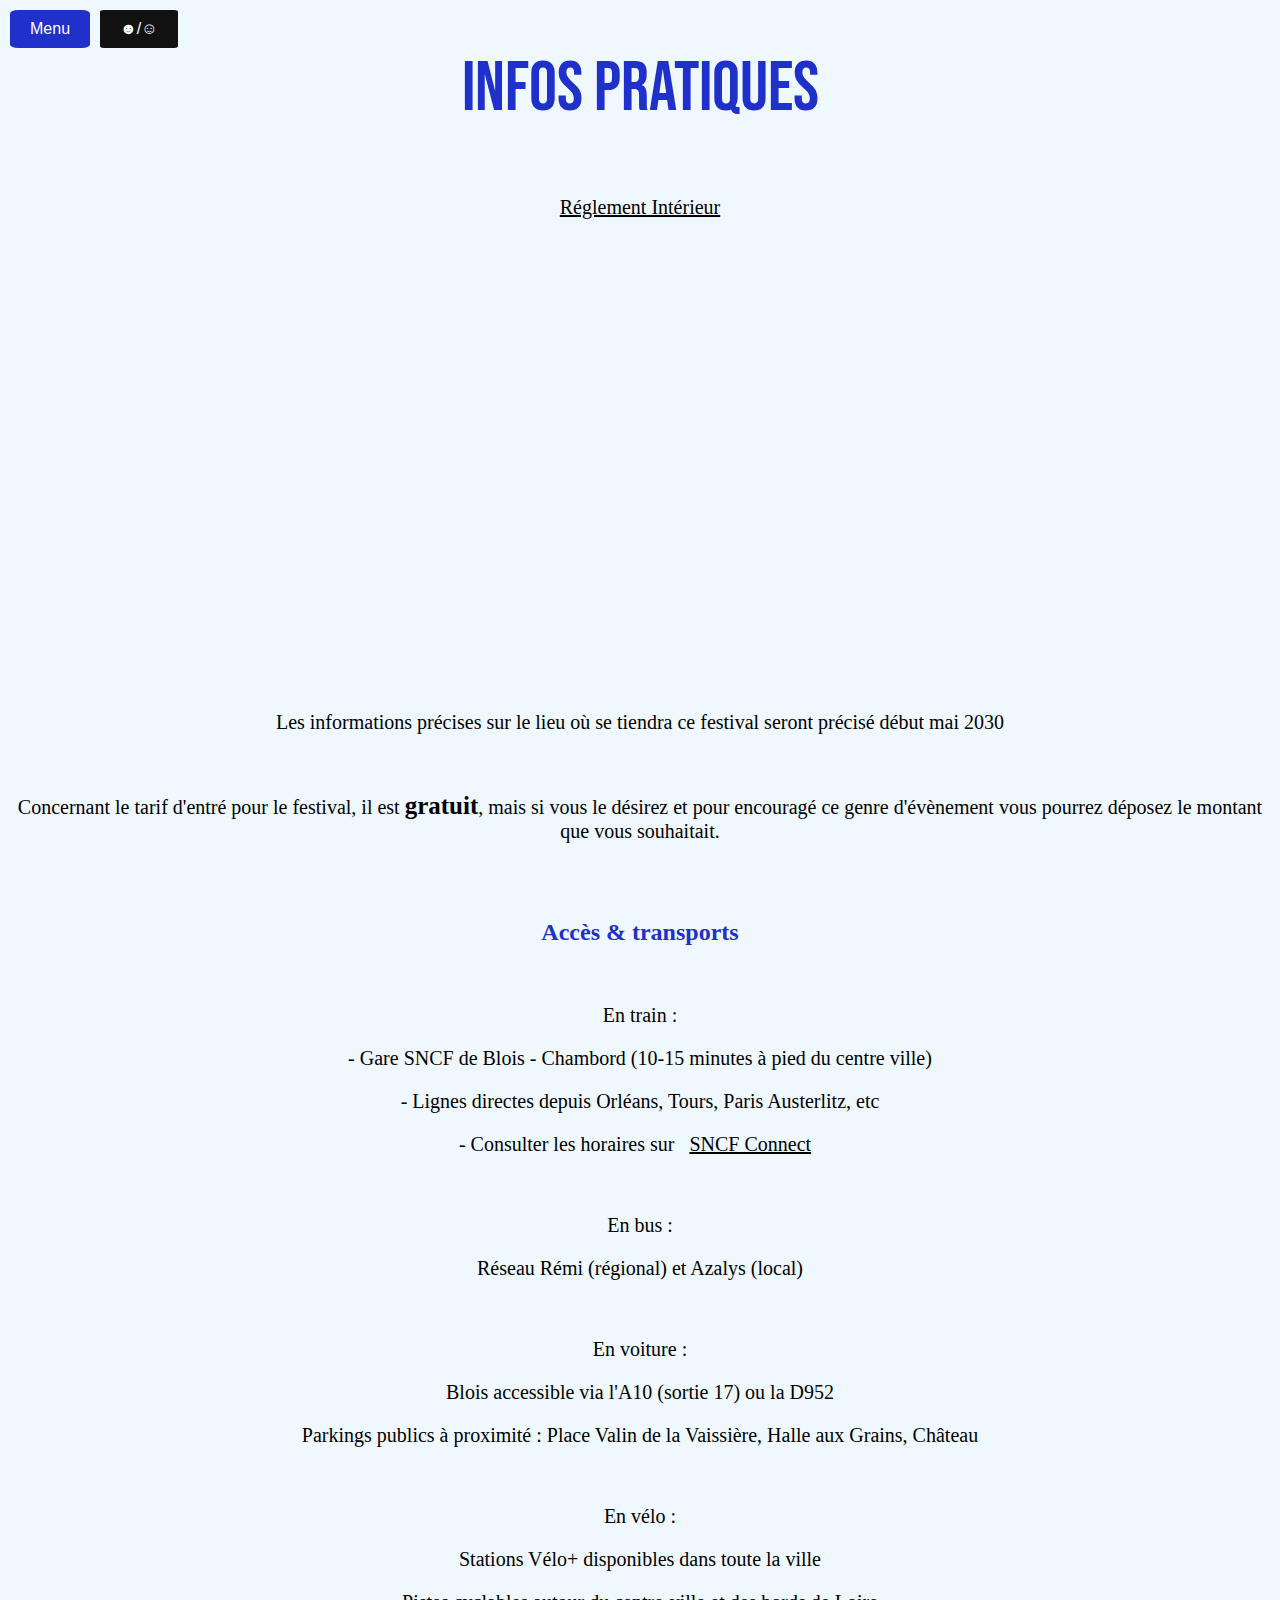
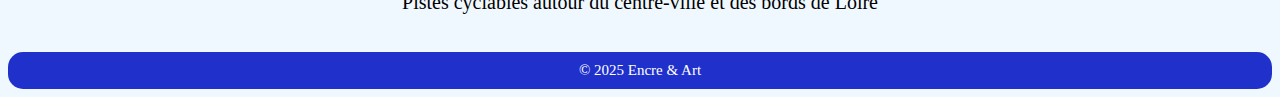
<file: infos_pratiques.html>
<!DOCTYPE html>
<html lang="fr">
<head>
    <meta charset="UTF-8">
    <meta name="viewport" content="width=device-width, initial-scale=1.0">
    <title>Infos prtatiques</title>
    <link rel="stylesheet" href="index.css">
    <link rel="preconnect" href="https://fonts.googleapis.com">
    <link rel="preconnect" href="https://fonts.gstatic.com" crossorigin>
    <link href="https://fonts.googleapis.com/css2?family=Bebas+Neue&display=swap" rel="stylesheet">
</head>
<body>
    <header>
        <!--Menu-->
        <div class="menu-container">
            <button class="menu-button" id="menuButton" aria-expanded="false" aria-controls="menu">
                Menu
            </button>
            <button id="toggle-dark-mode">☻/☺</button>
            <nav>
                <ul class="menu" id="menu">
                    <li><a href="index.html">Accueil</a></li>
                    <li><a href="programmation_artistes.html">Programme / Artistes</a></li>
                    <li><a href="infos_pratiques.html">Infos pratiques</a></li>
                    <li><a href="nous_contacter.html">Contact</a></li>
                </ul>
            </nav>
        </div>
    </header>
    <section>
        <h1 class="bebas-neue-regular">Infos pratiques</h1>
        <br>
        <center><a href="réglement_interieur.html">Réglement Intérieur</a></center>
        <br>
        <center><iframe src="https://www.google.com/maps/embed?pb=!1m18!1m12!1m3!1d86121.89275141848!2d1.2224978704086862!3d47.581228644336015!2m3!1f0!2f0!3f0!3m2!1i1024!2i768!4f13.1!3m3!1m2!1s0x47e3579523c8d25d%3A0x40dc8d7053829b0!2s41000%20Blois!5e0!3m2!1sfr!2sfr!4v1754152872403!5m2!1sfr!2sfr" width="600" height="450" style="border:0;" allowfullscreen="" loading="lazy" referrerpolicy="no-referrer-when-downgrade"></iframe></center>
        <p>Les informations précises sur le lieu où se tiendra ce festival seront précisé début mai 2030</p>
        <br>
        <p>Concernant le tarif d'entré pour le festival, il est <strong>gratuit</strong>, mais si vous le désirez et pour encouragé ce genre d'évènement vous pourrez déposez le montant que vous souhaitait.</p>
        <br>
        <br>
        <h2>Accès & transports</h2>
        <br>
        <p>En train :</p>
        <p>- Gare SNCF de Blois - Chambord (10-15 minutes à pied du centre ville)</p>
        <p>- Lignes directes depuis Orléans, Tours, Paris Austerlitz, etc</p>
        <p>- Consulter les horaires sur <a href="https://www.sncf-connect.com/">SNCF Connect</a></p>
        <br>
        <p>En bus :</p>
        <p>Réseau Rémi (régional) et Azalys (local)</p>
        <br>
        <p>En voiture :</p>
        <p>Blois accessible via l'A10 (sortie 17) ou la D952</p>
        <p>Parkings publics à proximité : Place Valin de la Vaissière, Halle aux Grains, Château</p>
        <br>
        <p>En vélo :</p>
        <p>Stations Vélo+ disponibles dans toute la ville</p>
        <p>Pistes cyclables autour du centre-ville et des bords de Loire</p>
        <br>
    </section>
    <footer>
        © 2025 Encre & Art
    </footer>
    <script src="index.js"></script>
</body>
</html>
</file>
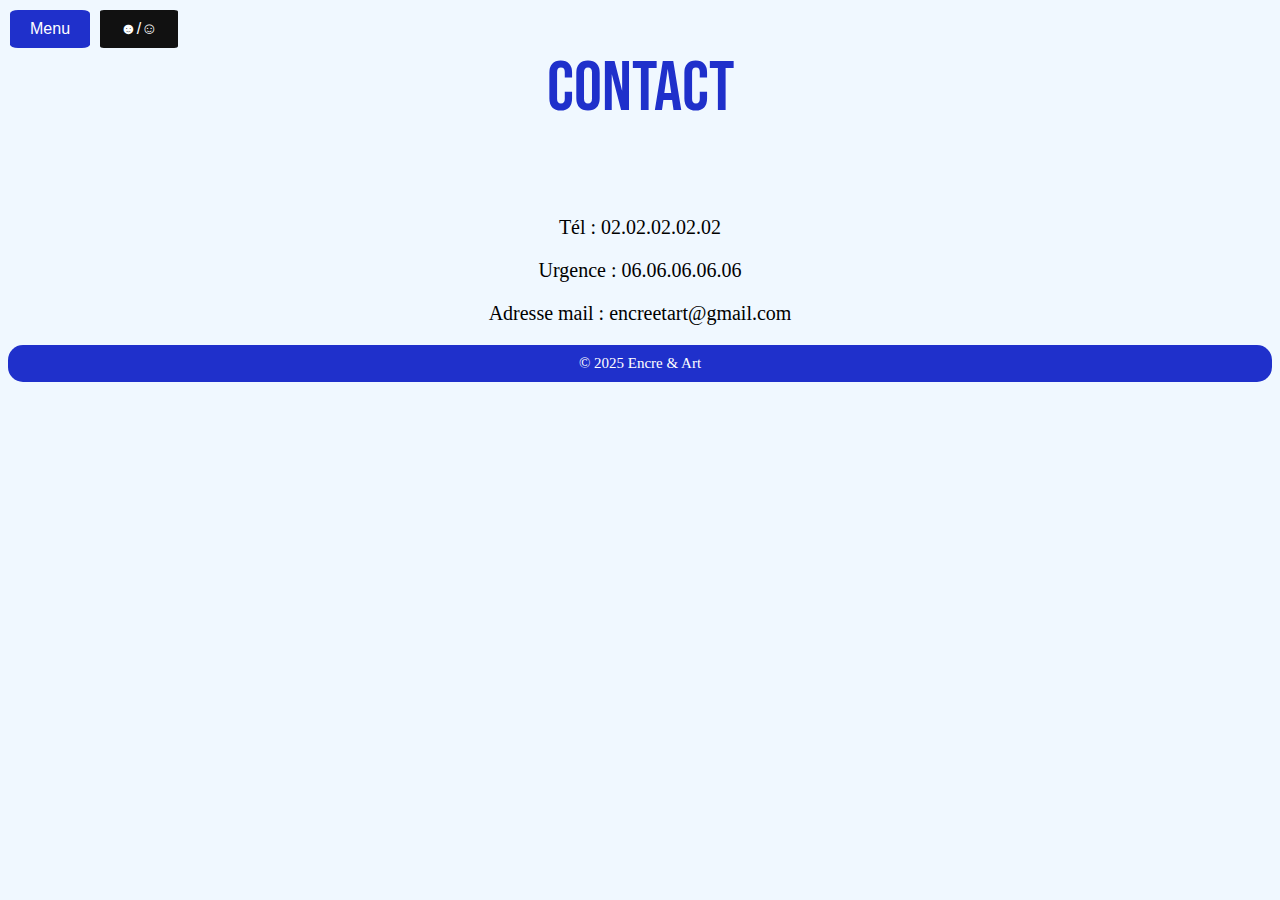
<file: nous_contacter.html>
<!DOCTYPE html>
<html lang="fr">
<head>
    <meta charset="UTF-8">
    <meta name="viewport" content="width=device-width, initial-scale=1.0">
    <title>Programmation & artistes</title>
    <link rel="stylesheet" href="index.css">
    <link rel="preconnect" href="https://fonts.googleapis.com">
    <link rel="preconnect" href="https://fonts.gstatic.com" crossorigin>
    <link href="https://fonts.googleapis.com/css2?family=Bebas+Neue&display=swap" rel="stylesheet">
</head>
<body>
    <header>
        <!--Menu-->
        <div class="menu-container">
            <button class="menu-button" id="menuButton" aria-expanded="false" aria-controls="menu">
                Menu
            </button>
            <button id="toggle-dark-mode">☻/☺</button>
            <nav>
                <ul class="menu" id="menu">
                    <li><a href="index.html">Accueil</a></li>
                    <li><a href="programmation_artistes.html">Programme / Artistes</a></li>
                    <li><a href="infos_pratiques.html">Infos pratiques</a></li>
                    <li><a href="nous_contacter.html">Contact</a></li>
                </ul>
            </nav>
        </div>
    </header>
    <section>
        <h1 class="bebas-neue-regular">Contact</h1>
        <br>
        <p>Tél : 02.02.02.02.02</p>
        <p>Urgence : 06.06.06.06.06</p>
        <p>Adresse mail : encreetart@gmail.com</p>
    </section>
    <footer>
        © 2025 Encre & Art
    </footer>
    <script src="index.js"></script>
</body>
</html>
</file>
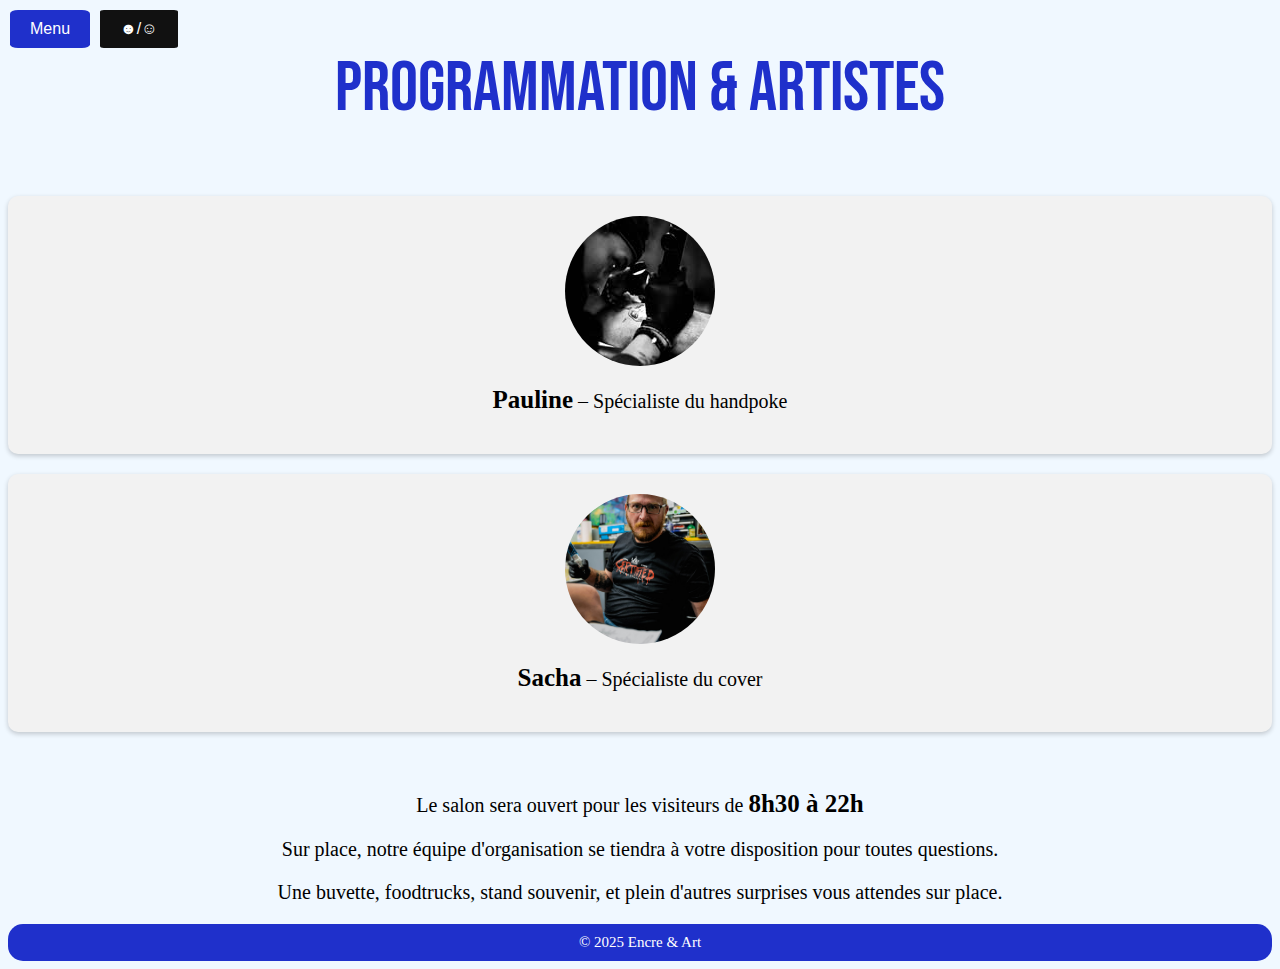
<file: programmation_artistes.html>
<!DOCTYPE html>
<html lang="fr">
<head>
    <meta charset="UTF-8">
    <meta name="viewport" content="width=device-width, initial-scale=1.0">
    <title>Programmation & artistes</title>
    <link rel="stylesheet" href="index.css">
    <link rel="preconnect" href="https://fonts.googleapis.com">
    <link rel="preconnect" href="https://fonts.gstatic.com" crossorigin>
    <link href="https://fonts.googleapis.com/css2?family=Bebas+Neue&display=swap" rel="stylesheet">
</head>
<body>
    <header>
        <!--Menu-->
        <div class="menu-container">
            <button class="menu-button" id="menuButton" aria-expanded="false" aria-controls="menu">
                Menu
            </button>
            <button id="toggle-dark-mode">☻/☺</button>
            <nav>
                <ul class="menu" id="menu">
                    <li><a href="index.html">Accueil</a></li>
                    <li><a href="programmation_artistes.html">Programme / Artistes</a></li>
                    <li><a href="infos_pratiques.html">Infos pratiques</a></li>
                    <li><a href="nous_contacter.html">Contact</a></li>
                </ul>
            </nav>
        </div>
    </header>
    <section>
        <h1 class="bebas-neue-regular">Programmation & Artistes</h1>
        <br>
        <div class="artiste">
            <img src="images/Pauline.jpg">
            <p><strong>Pauline</strong> – Spécialiste du handpoke</p>
        </div>
        <div class="artiste">
            <img src="images/Sacha.jpg">
            <p><strong>Sacha</strong> – Spécialiste du cover</p>
        </div>
        <br>
        <p>Le salon sera ouvert pour les visiteurs de <strong>8h30 à 22h</strong></p>
        <p>Sur place, notre équipe d'organisation se tiendra à votre disposition pour toutes questions.</p>
        <p>Une buvette, foodtrucks, stand souvenir, et plein d'autres surprises vous attendes sur place.</p>
    </section>
    <footer>
        © 2025 Encre & Art
    </footer>
    <script src="index.js"></script>
</body>
</html>
</file>
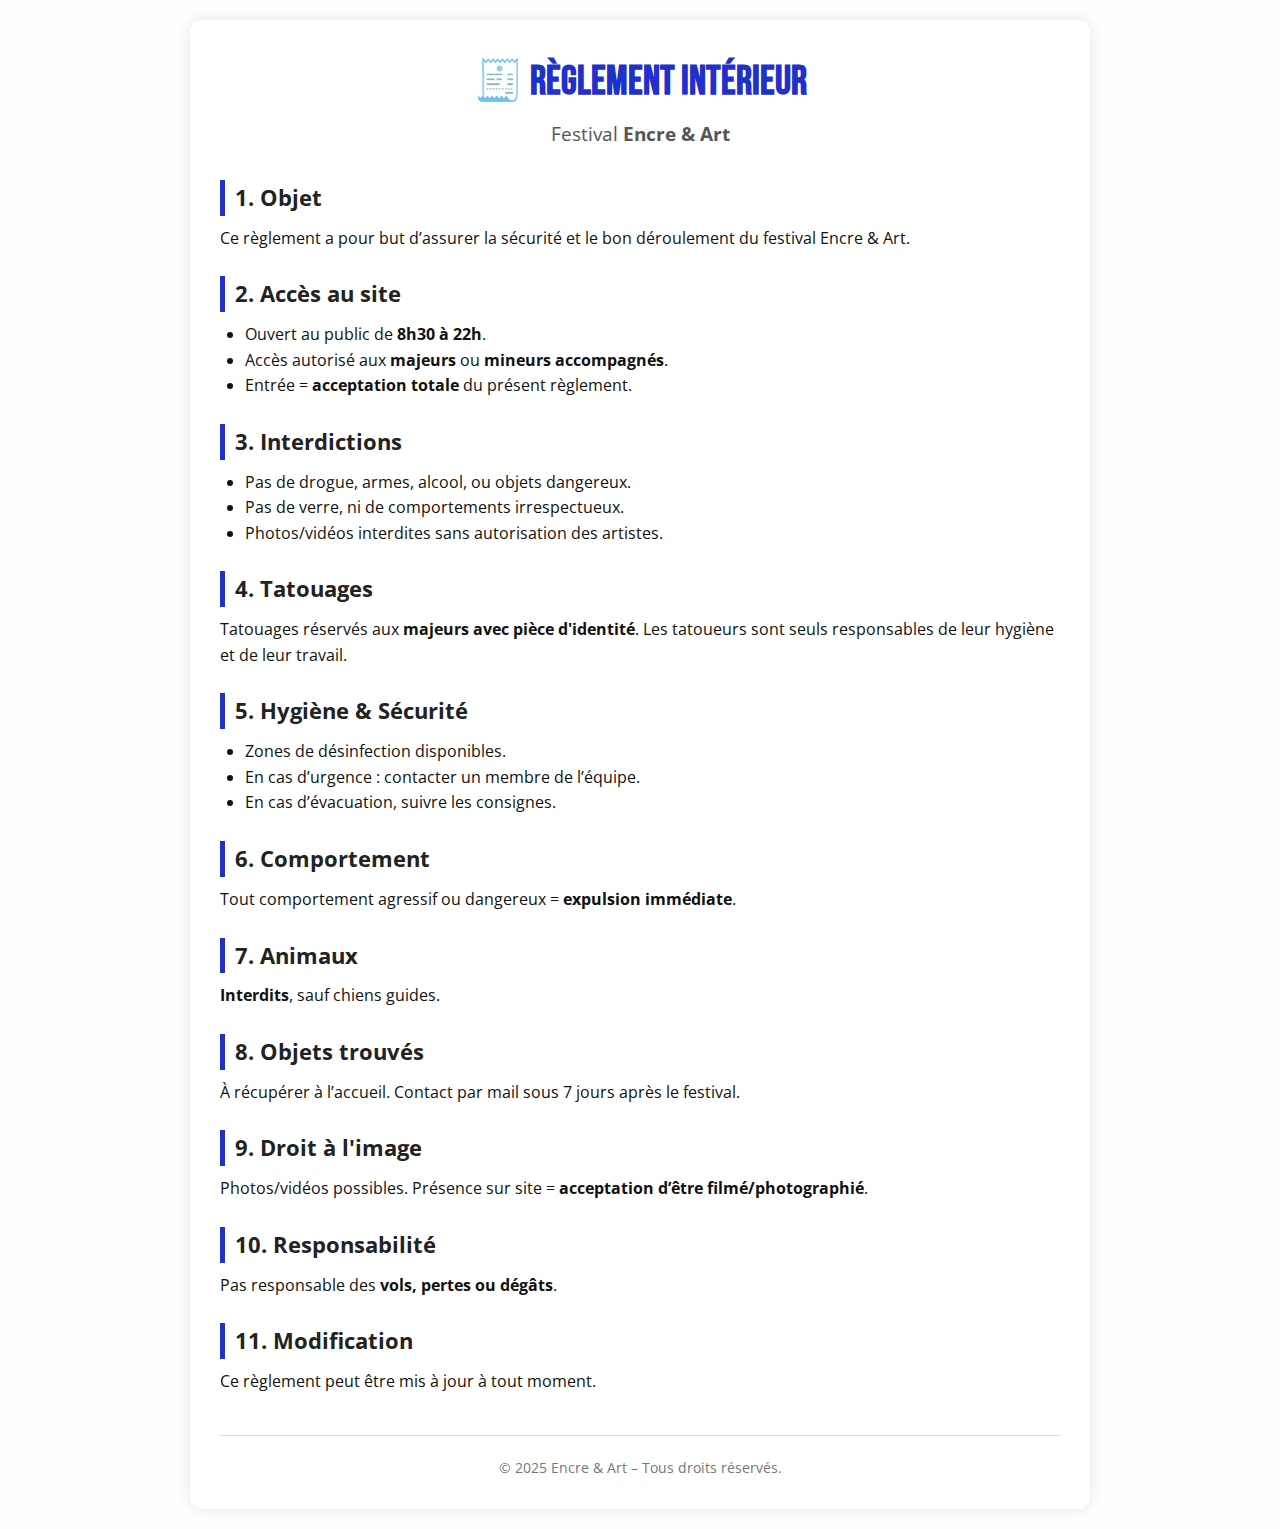
<file: réglement_interieur.html>
<!DOCTYPE html>
<html lang="fr">
<head>
  <meta charset="UTF-8" />
  <meta name="viewport" content="width=device-width, initial-scale=1.0"/>
  <title>Règlement Intérieur</title>
  <link href="https://fonts.googleapis.com/css2?family=Bebas+Neue&family=Open+Sans&display=swap" rel="stylesheet">
  <link rel="stylesheet" href="réglement.css" />
</head>
<body>
  <div class="container">
    <header>
      <h1>🧾 Règlement Intérieur</h1>
      <p>Festival <strong>Encre & Art</strong></p>
    </header>

    <main>
      <section>
        <h2>1. Objet</h2>
        <p>Ce règlement a pour but d’assurer la sécurité et le bon déroulement du festival Encre & Art.</p>
      </section>

      <section>
        <h2>2. Accès au site</h2>
        <ul>
          <li>Ouvert au public de <strong>8h30 à 22h</strong>.</li>
          <li>Accès autorisé aux <strong>majeurs</strong> ou <strong>mineurs accompagnés</strong>.</li>
          <li>Entrée = <strong>acceptation totale</strong> du présent règlement.</li>
        </ul>
      </section>

      <section>
        <h2>3. Interdictions</h2>
        <ul>
          <li>Pas de drogue, armes, alcool, ou objets dangereux.</li>
          <li>Pas de verre, ni de comportements irrespectueux.</li>
          <li>Photos/vidéos interdites sans autorisation des artistes.</li>
        </ul>
      </section>

      <section>
        <h2>4. Tatouages</h2>
        <p>Tatouages réservés aux <strong>majeurs avec pièce d'identité</strong>. Les tatoueurs sont seuls responsables de leur hygiène et de leur travail.</p>
      </section>

      <section>
        <h2>5. Hygiène & Sécurité</h2>
        <ul>
          <li>Zones de désinfection disponibles.</li>
          <li>En cas d’urgence : contacter un membre de l’équipe.</li>
          <li>En cas d’évacuation, suivre les consignes.</li>
        </ul>
      </section>

      <section>
        <h2>6. Comportement</h2>
        <p>Tout comportement agressif ou dangereux = <strong>expulsion immédiate</strong>.</p>
      </section>

      <section>
        <h2>7. Animaux</h2>
        <p><strong>Interdits</strong>, sauf chiens guides.</p>
      </section>

      <section>
        <h2>8. Objets trouvés</h2>
        <p>À récupérer à l’accueil. Contact par mail sous 7 jours après le festival.</p>
      </section>

      <section>
        <h2>9. Droit à l'image</h2>
        <p>Photos/vidéos possibles. Présence sur site = <strong>acceptation d’être filmé/photographié</strong>.</p>
      </section>

      <section>
        <h2>10. Responsabilité</h2>
        <p>Pas responsable des <strong>vols, pertes ou dégâts</strong>.</p>
      </section>

      <section>
        <h2>11. Modification</h2>
        <p>Ce règlement peut être mis à jour à tout moment.</p>
      </section>
    </main>

    <footer>
      © 2025 Encre & Art – Tous droits réservés.
    </footer>
  </div>
</body>
</html>
</file>
<file: index.css>
body {
    background-color: aliceblue;
}

/* Styles pour le bouton Mode sombre/clair */
#toggle-dark-mode {
    padding: 10px 20px;
    background-color: #111111; 
    color: #ffffff;
    border: none;
    cursor: pointer;
    font-size: 16px;
    border-radius: 5%;
}

body.dark-mode {
    background-color: #111111;
    color: #ffffff;
}

body.dark-mode .artiste p {
    color: #111111;
}

.bebas-neue-regular {
  font-family: "Bebas Neue", sans-serif;
  font-weight: 400;
  font-style: normal;
}

img {
    max-width: 400px;
    max-height: 600px;
    display: block;
    border-radius: 10px;
    margin: auto;
}

h1 {
    color: #1f30cb;
    text-align: center;
    font-size: 70px;
}

h2 {
    text-align: center;
    color: #1f30cb;
}

p {
    text-align: center;
    font-size: 20px;
}

strong {
    font-size: 25px;
}

a {
    font-size: 20px;
    color: #000000;
    padding: 10px;
}

nav {
    background-color: #e01d1d;
    color: black;
    text-align: center;
}

.artiste {
    background-color: #f2f2f2;
    padding: 20px;
    border-radius: 10px;
    box-shadow: 0 2px 5px rgba(0,0,0,0.2);
    margin-bottom: 20px;
    text-align: center;
}

.artiste img {
    width: 150px;
    height: 150px;
    object-fit: cover;
    border-radius: 50%;
}

footer {
    background-color: #1f30cb;
    color: #ffffff;
    font-size: 15px;
    border-radius: 15px;
    text-align: center;
    padding: 10px;
}

/*Menu*/
.menu-container {
    position: fixed;
    top: 10px;
    left: 10px;
    display: flex;
    gap: 10px;
    z-index: 1000;
}

.menu-button {
    padding: 10px 20px;
    background-color: #1f30cb;
    color: #ffffff;
    border: none;
    cursor: pointer;
    font-size: 16px;
    border-radius: 10%;
}

.menu {
    list-style-type: none;
    padding: 0;
    margin: 10px 0 0;
    display: none;
    position: fixed;
    top: 50px;
    left: 10px;
    border: 5px;
    width: 200px;
    border-radius: 10px;
    z-index: 999;
}

.menu li {
    padding: 10px;
    border-bottom: 1px solid #111111;
    background-color: #1f30cb;
    color: #ffffff;
    text-align: left;
}

.menu li:last-child {
    border-bottom: none;
}

.menu li a {
    text-decoration: none;
    color: #ffffff;
    display: block;
    padding: 10px;
}

/*Bouton*/
.btn-download {
    display: inline-block;
    padding: 10px 20px;
    background-color: #1f30cb; 
    color: #ffffff; 
    text-decoration: none;
    border-radius: 5px;
    font-size: 16px;
    transition: background-color 0.3s ease;
}

.btn-download:hover {
    background-color: #e01d1d; 
}

/*Carrousel*/
.carousel-container {
  position: relative;
  width: 100%;
  max-width: 930px;
  overflow: hidden;
  margin: auto;
}

.carousel-images {
  display: flex;
  transition: transform 0.3s ease;
}

.carousel-images img {
  flex: 0 0 33.33%; /* par défaut : 3 images visibles */
  max-width: 100%;
  height: auto;
  object-fit: cover;
  border-radius: 10px;
  aspect-ratio: 16 / 9;
}

/*Bouton carrousel*/
.carousel-container .prev,
.carousel-container .next {
  position: absolute;
  top: 50%;
  transform: translateY(-50%);
  background-color: rgba(0,0,0,0.5);
  color: white;
  border: none;
  padding: 10px 15px;
  cursor: pointer;
  font-size: 24px;
  border-radius: 5px;
  user-select: none;
  z-index: 10;
}

.carousel-container .prev {
  left: 5px;
}

.carousel-container .next {
  right: 5px;
}

/*Responsive*/
@media screen and (max-width: 480px) {
    h1 {
        font-size: 35px;
    }

    p {
        font-size: 12px;
    }

    strong {
        font-size: 17px;
    }

    img {
        max-width: 50%;
        height: auto;
    }

    .menu-button {
        padding: 5px 8px;
        font-size: 10px;
    }

    #toggle-dark-mode {
        padding: 5px 8px;
        font-size: 10px;
    }

    .menu {
        width: 150px;
    }

    .menu li {
        padding: 5px;
    }

    .carousel-container {
        height: auto;
    }

    .carousel-images img {
        width: 100vw;
    }

    iframe {
        width: auto;
        height: auto;
    }

    .carousel-container .prev,
    .carousel-container .next {
    top: 50%;
    transform: translateY(-50%);
  }
}

@media (max-width: 1023px) {
  .carousel-images img {
    flex: 0 0 50%;
  }
}
@media screen and (min-width: 1024px) {
  .carousel-images img {
    width: 33.3333%;
  }
}
</file>
<file: réglement.css>
* {
  margin: 0;
  padding: 0;
  box-sizing: border-box;
}

body {
  font-family: 'Open Sans', sans-serif;
  background-color: #fefefe;
  color: #111;
  line-height: 1.6;
  padding: 20px;
}

.container {
  max-width: 900px;
  margin: auto;
  background: #ffffff;
  border-radius: 12px;
  padding: 30px;
  box-shadow: 0 0 15px rgba(0, 0, 0, 0.1);
}

header h1 {
  font-family: 'Bebas Neue', sans-serif;
  font-size: 2.5rem;
  color: #1f30cb;
  margin-bottom: 5px;
  text-align: center;
}

header p {
  text-align: center;
  font-size: 1.2rem;
  margin-bottom: 30px;
  color: #555;
}

main section {
  margin-bottom: 25px;
}

h2 {
  color: #222;
  margin-bottom: 10px;
  font-size: 1.4rem;
  border-left: 5px solid #1f30cb;
  padding-left: 10px;
}

ul {
  list-style-type: disc;
  padding-left: 25px;
}

footer {
  margin-top: 40px;
  text-align: center;
  font-size: 0.9rem;
  color: #777;
  border-top: 1px solid #ddd;
  padding-top: 20px;
}
</file>
